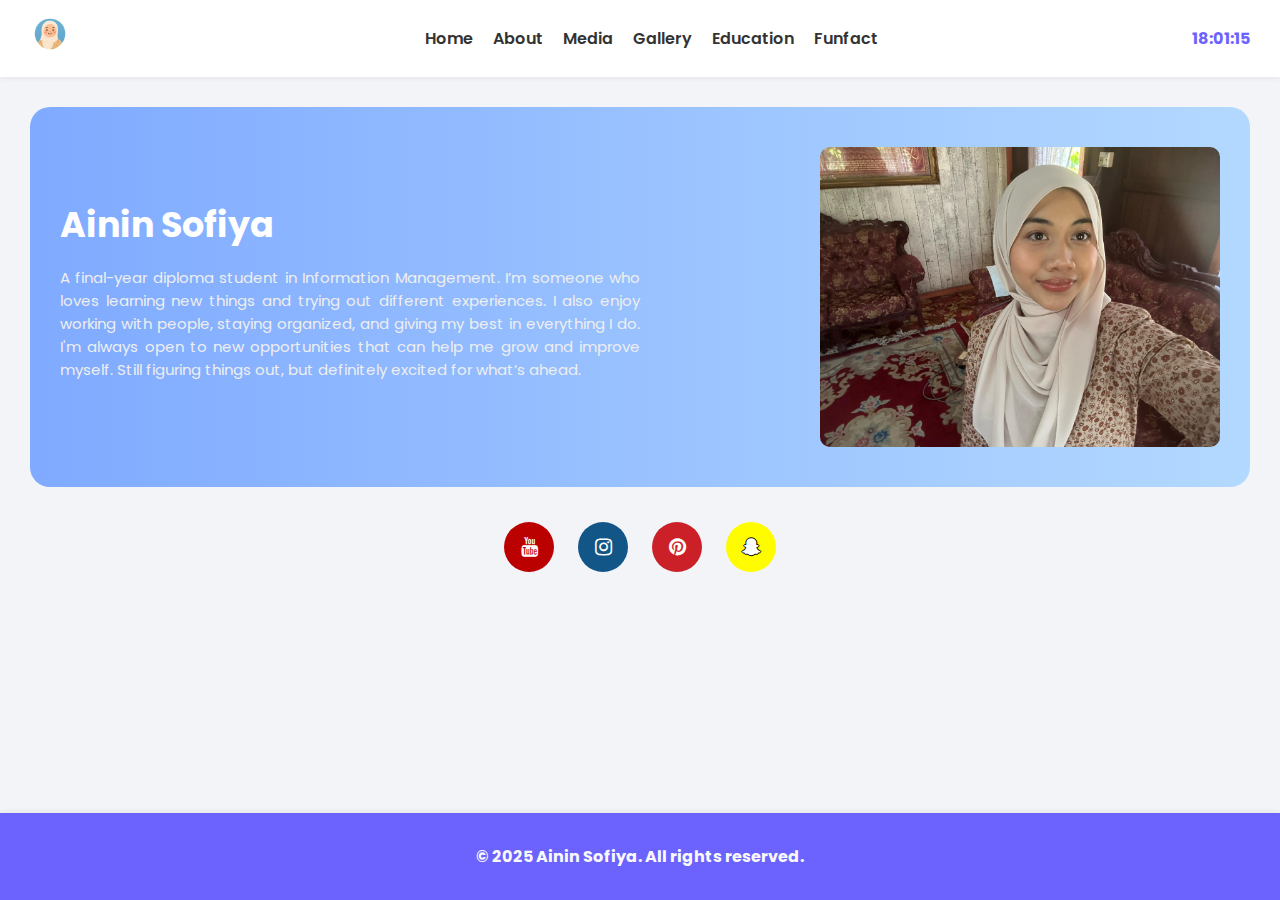
<file: index.html>
<!DOCTYPE html>
<html>
<head>
  <title>About - Ainin Sofiya</title>
  <link href="https://fonts.googleapis.com/css2?family=Poppins:wght@400;600;700&display=swap" rel="stylesheet">
  <link rel="stylesheet" href="https://cdnjs.cloudflare.com/ajax/libs/font-awesome/4.7.0/css/font-awesome.min.css">
  <link rel="stylesheet" type="text/css" href="style.css" />
  <link rel="icon" href="icon.png" type="image/png">
</head>
<body>

  <nav>
    <div class="nav-icon">
      <img src="icon.png" alt="Icon">
    </div>
    <ul>
      <li><a href="index.html">Home</a></li>
      <li><a href="about.html">About</a></li>
      <li><a href="media.html">Media</a></li>
      <li><a href="galleries.html">Gallery</a></li>
      <li><a href="schools.html">Education</a></li>
      <li><a href="funfact.html">Funfact</a></li>
    </ul>
    <div id="clock" style="font-weight:bold; font-size:16px; color:#6c63ff;"></div>
  </nav>

<section class="about-section">
  <section class="hero" id="home">
    <div class="hero-text">
      <h1>Ainin Sofiya</h1>
      <p>A final-year diploma student in Information Management. I’m someone who loves learning new things and trying out different experiences. I also enjoy working with people, staying organized, and giving my best in everything I do. I'm always open to new opportunities that can help me grow and improve myself. Still figuring things out, but definitely excited for what’s ahead.</p>
    </div>
    <img src="Ainin.jpg" alt="Profile picture Ainin" width="400" height="300">
  </section>

  <div class="social-icons">
    <a href="https://youtube.com/@nuraininsofiyazaharuddin?si=wHSYXGav6X7OqTMN" class="fa fa-youtube" target="_blank"></a>
    <a href="https://www.instagram.com/aininyay?igsh=MWVyeGpncmw4cDc5dQ==" class="fa fa-instagram" target="_blank"></a>
    <a href="https://pin.it/35NaW2mIZ" class="fa fa-pinterest" target="_blank"></a>
    <a href="https://www.snapchat.com/add/ainininon?share_id=fdKWDoR3dfs&locale=en-MY" class="fa fa-snapchat-ghost " target="_blank"></a>
  </div>
</section>


<footer>
  <div class="footer-content">
    <p>© 2025 Ainin Sofiya. All rights reserved.
</p>
  </div>
</footer>

<script> 
  function updateClock() {
    const now = new Date();
    let hours = now.getHours().toString().padStart(2, '0');
    let minutes = now.getMinutes().toString().padStart(2, '0');
    let seconds = now.getSeconds().toString().padStart(2, '0');
    document.getElementById('clock').textContent = hours + ":" + minutes + ":" + seconds;
  }
  setInterval(updateClock, 1000);
  updateClock(); 
</script>

<script>
  window.onload = function () {
    alert("Welcome to my space!👋");
  };
</script>

</body>
</html>
</file>
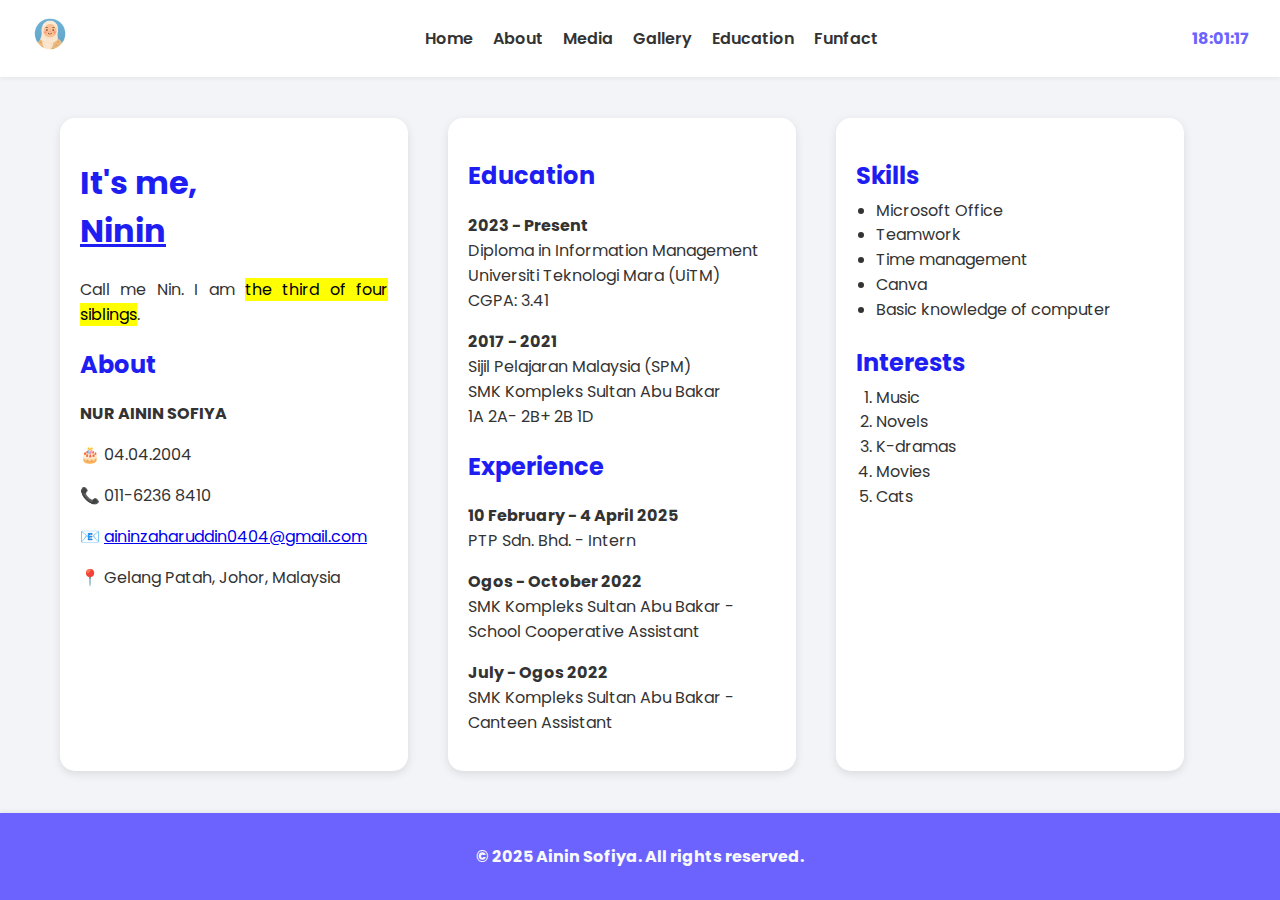
<file: about.html>
<!DOCTYPE html>
<html>
<head>
  <title>About - Ainin Sofiya</title>
  <link href="https://fonts.googleapis.com/css2?family=Poppins:wght@400;600;700&display=swap" rel="stylesheet">
  <link rel="stylesheet" type="text/css" href="style.css" />
  <link rel="icon" href="icon.png" type="image/png">
</head>
<body>

<nav>
  <div class="nav-icon">
    <img src="icon.png" alt="Icon">
  </div>
  <ul>
    <li><a href="index.html">Home</a></li>
    <li><a href="about.html">About</a></li>
    <li><a href="media.html">Media</a></li>
    <li><a href="galleries.html">Gallery</a></li>
    <li><a href="schools.html">Education</a></li>
    <li><a href="funfact.html">Funfact</a></li>
  </ul>
  <div id="clock" style="font-weight:bold; font-size:16px; color:#6c63ff;"></div>
</nav>

<div class="container">
  <div class="left-panel">
    <h1>It's me,<br><u>Ninin</u></h1>
    <div style="text-align:justify;">
      <p>Call me Nin. I am <mark>the third of four siblings</mark>.</p>
    </div>
    <div class="section">
      <h2>About</h2>
      <p><strong>NUR AININ SOFIYA</strong></p>
      <p>🎂 04.04.2004</p>
      <p>📞 011-6236 8410</p>
      <p>📧 <a href="mailto:aininzaharuddin0404@gmail.com">aininzaharuddin0404@gmail.com</a></p>
      <p>📍 Gelang Patah, Johor, Malaysia</p>
    </div>
  </div>

  <div class="middle-panel">
    <h2>Education</h2>
    <p><strong>2023 - Present</strong><br/>Diploma in Information Management<br/>Universiti Teknologi Mara (UiTM) <br/> CGPA: 3.41</p>
    <p><strong>2017 - 2021</strong><br/>Sijil Pelajaran Malaysia (SPM)<br/>SMK Kompleks Sultan Abu Bakar <br/> 1A 2A- 2B+ 2B 1D</p>

    <div class="section">
      <h2>Experience</h2>
      <p><strong>10 February - 4 April 2025</strong><br/>PTP Sdn. Bhd. - Intern</p>
      <p><strong>Ogos - October 2022</strong><br/>SMK Kompleks Sultan Abu Bakar - School Cooperative Assistant</p>
      <p><strong>July - Ogos 2022</strong><br/>SMK Kompleks Sultan Abu Bakar - Canteen Assistant</p>
    </div>
  </div>

  <div class="right-panel">
    <h2>Skills</h2>
    <ul>
      <li>Microsoft Office</li>
      <li>Teamwork</li>
      <li>Time management</li>
      <li>Canva</li>
      <li>Basic knowledge of computer</li>
    </ul>

    <h2>Interests</h2>
    <ol class="interest-list">
      <li>Music</li>
      <li>Novels</li>
      <li>K-dramas</li>
      <li>Movies</li>
      <li>Cats</li>
    </ol>
  </div>
</div>

<footer>
  <div class="footer-content">
    <p>© 2025 Ainin Sofiya. All rights reserved.
</p>
  </div>
</footer>

<script> 
  function updateClock() {
    const now = new Date();
    let hours = now.getHours().toString().padStart(2, '0');
    let minutes = now.getMinutes().toString().padStart(2, '0');
    let seconds = now.getSeconds().toString().padStart(2, '0');
    document.getElementById('clock').textContent = hours + ":" + minutes + ":" + seconds;
  }
  setInterval(updateClock, 1000);
  updateClock(); 
</script>

</body>
</html>
</file>
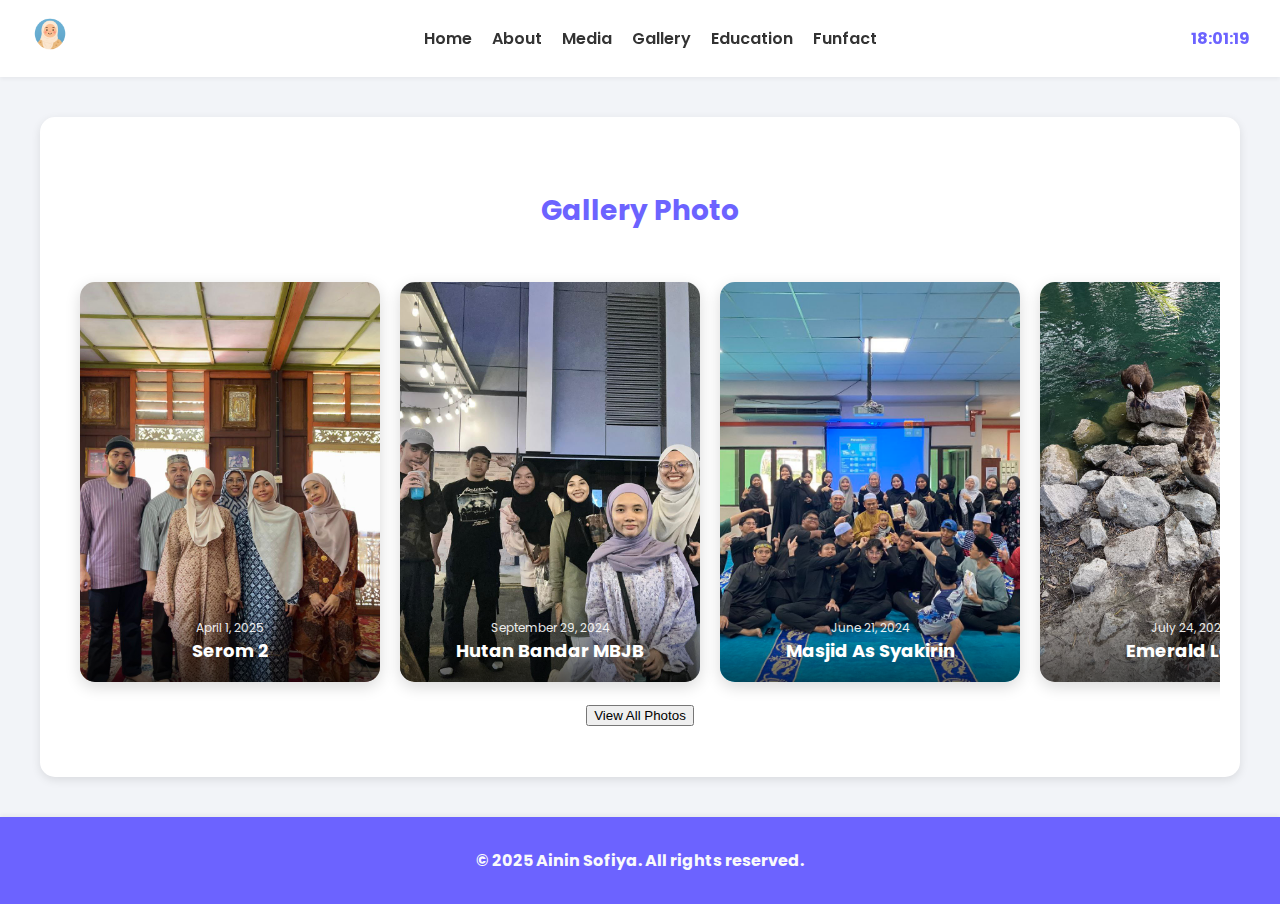
<file: galleries.html>
<!DOCTYPE html>
<html>
<head>
  <title>Gallery - Ainin Sofiya</title>
  <link href="https://fonts.googleapis.com/css2?family=Poppins:wght@400;600;700&display=swap" rel="stylesheet">
  <link rel="stylesheet" type="text/css" href="style.css" />
  <link rel="icon" href="icon.png" type="image/png">
</head>
<body>

<nav>
  <div class="nav-icon">
    <img src="icon.png" alt="Icon">
  </div>
  <ul>
    <li><a href="index.html">Home</a></li>
    <li><a href="about.html">About</a></li>
    <li><a href="media.html">Media</a></li>
    <li><a href="galleries.html">Gallery</a></li>
    <li><a href="schools.html">Education</a></li>
    <li><a href="funfact.html">Funfact</a></li>
  </ul>
  <div id="clock" style="font-weight:bold; font-size:16px; color:#6c63ff;"></div>
</nav>

<section id="gallery" class="gallery-section">
  <h2 class="gallery-title">Gallery Photo</h2>
  <div class="gallery-container-wrapper">
    <div class="gallery-container">
      <div class="card">
        <img src="gambar1.jpg" alt="Family Raya 2025 photo" />
        <div class="card-text">
          <span>April 1, 2025</span>
          <h3>Serom 2</h3>
        </div>
      </div>
      <div class="card">
        <img src="gambar4.jpg" alt="SMK friends outing" />
        <div class="card-text">
          <span>September 29, 2024</span>
          <h3>Hutan Bandar MBJB</h3>
        </div>
      </div>
      <div class="card">
        <img src="gambar6.jpg" alt="Just a duck chilling on a rock" />
        <div class="card-text">
          <span>June 21, 2024</span>
          <h3>Masjid As Syakirin</h3>
        </div>
      </div>
      <div class="card">
        <img src="gambar5.jpg" alt="KOR Al-Quran program at the mosque" />
        <div class="card-text">
          <span>July 24, 2024</span>
          <h3>Emerald Lake</h3>
        </div>
      </div>
      <div class="card">
        <img src="gambar3.jpg" alt="Kitten striking a pose" />
        <div class="card-text">
          <span>February 2, 2025</span>
          <h3>Gelang Patah</h3>
        </div>
      </div>
      <div class="card">
        <img src="gambar7.jpg" alt="My cat sleeps" />
        <div class="card-text">
          <span>May 14, 2024</span>
          <h3>Gelang Patah</h3>
        </div>
      </div>
    </div>
  </div>
  <button class="view-all-btn" onclick="window.location.href='gallery.html'">View All Photos</button>
</section>

<footer>
  <div class="footer-content">
    <p>© 2025 Ainin Sofiya. All rights reserved.
</p>
  </div>
</footer>

<script> 
  function updateClock() {
    const now = new Date();
    let hours = now.getHours().toString().padStart(2, '0');
    let minutes = now.getMinutes().toString().padStart(2, '0');
    let seconds = now.getSeconds().toString().padStart(2, '0');
    document.getElementById('clock').textContent = hours + ":" + minutes + ":" + seconds;
  }
  setInterval(updateClock, 1000);
  updateClock(); // Run immediately
</script>

</body>
</html>
</file>
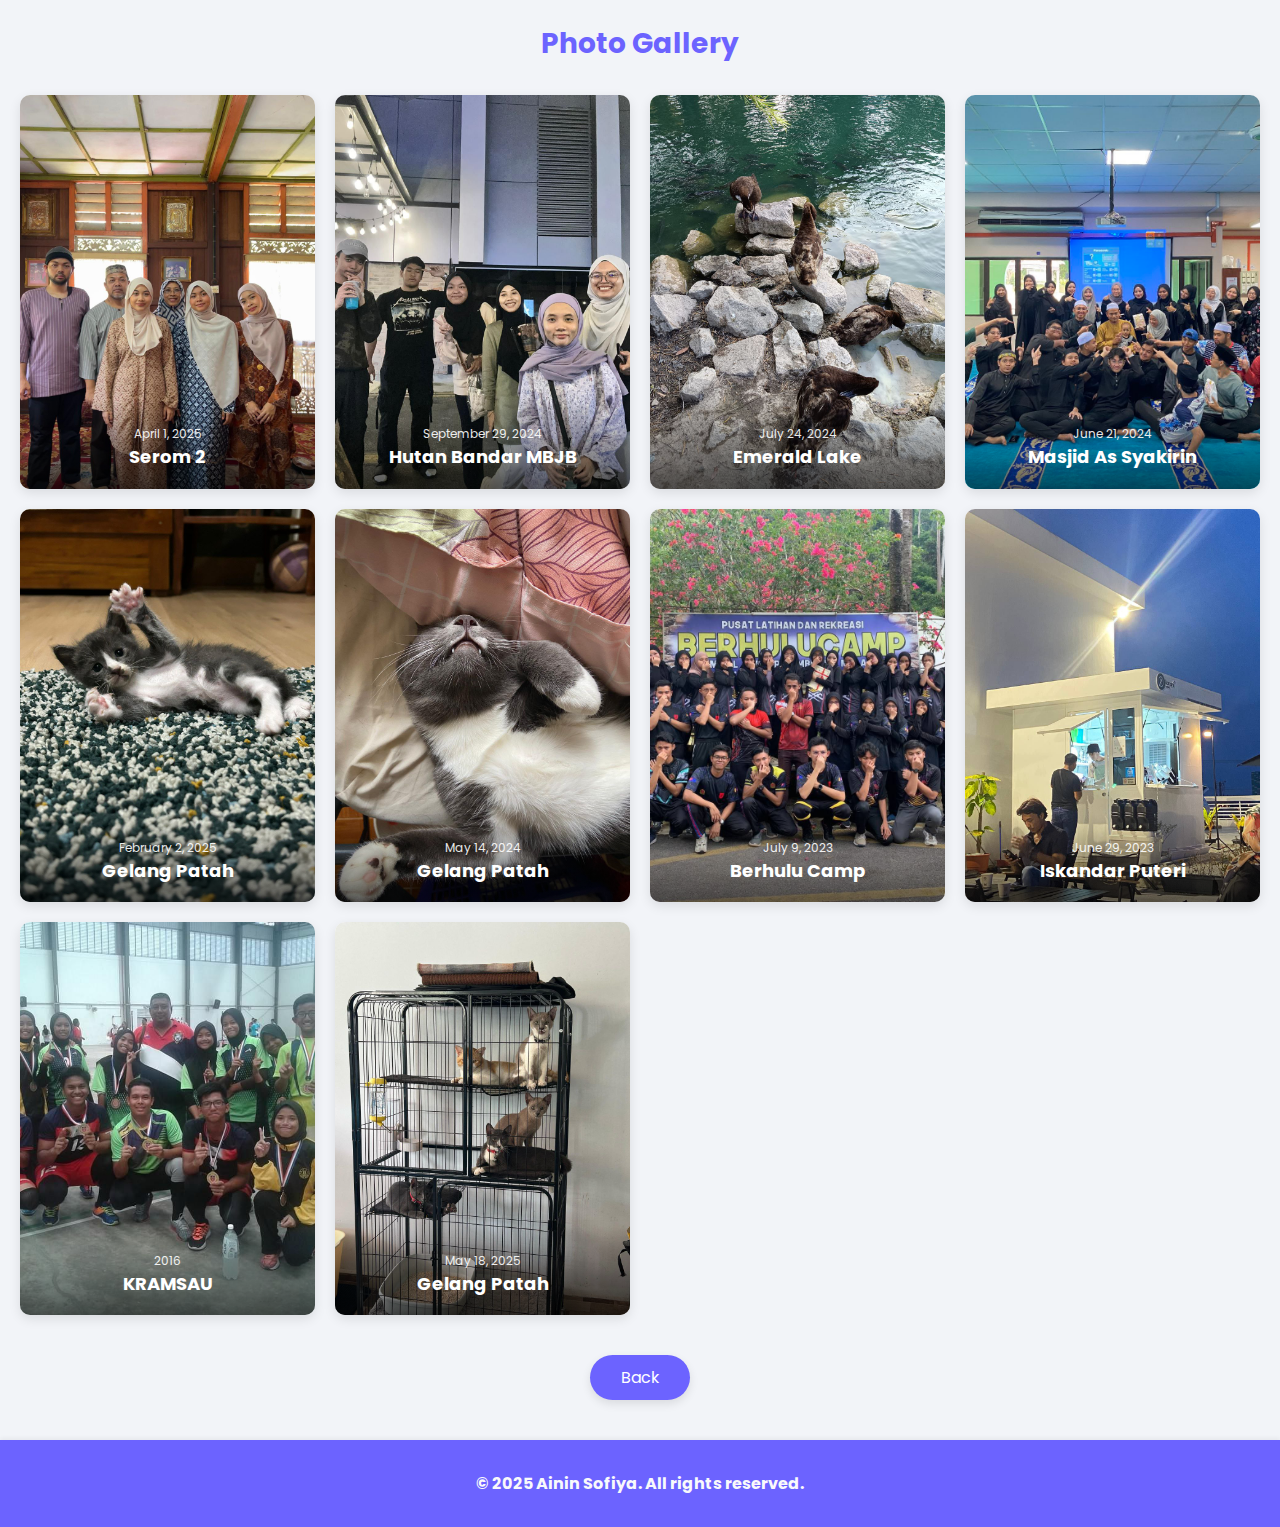
<file: gallery.html>
<!DOCTYPE html>
<html>
<head>
  <title>Gallery Page</title>
  <link href="https://fonts.googleapis.com/css2?family=Poppins:wght@400;600&display=swap" rel="stylesheet">
  <link rel="icon" href="icon.png" type="image/png">
  <link rel="stylesheet" type="text/css" href="style.css" />
</head>
<body>

<h2 class="gallery-title">Photo Gallery</h2>

<div class="gallery-grid">
  <div class="gallery-item">
    <img src="gambar1.jpg" alt="Family Raya 2025 photo" onclick="openModal(this)">
    <div class="card-text">
        <span>April 1, 2025</span>
        <h3>Serom 2</h3>
    </div>
  </div>
  <div class="gallery-item">
    <img src="gambar4.jpg" alt="SMK friends outing" onclick="openModal(this)">
    <div class="card-text">
        <span>September 29, 2024</span>
        <h3>Hutan Bandar MBJB</h3>
    </div>
  </div>
  <div class="gallery-item">
    <img src="gambar5.jpg" alt="Just a duck chilling on a rock" onclick="openModal(this)">
    <div class="card-text">
        <span>July 24, 2024</span>
        <h3>Emerald Lake</h3>
    </div>
  </div>
  <div class="gallery-item">
    <img src="gambar6.jpg" alt="KOR Al-Quran program at the mosque" onclick="openModal(this)">
    <div class="card-text">
        <span>June 21, 2024</span>
        <h3>Masjid As Syakirin</h3>
    </div>
  </div>
  <div class="gallery-item">
    <img src="gambar3.jpg" alt="Kitten striking a pose" onclick="openModal(this)">
    <div class="card-text">
        <span>February 2, 2025</span>
        <h3>Gelang Patah</h3>
    </div>
  </div>
  <div class="gallery-item">
    <img src="gambar7.jpg" alt="My cat sleeps" onclick="openModal(this)">
    <div class="card-text">
        <span>May 14, 2024</span>
        <h3>Gelang Patah</h3>
    </div>
  </div>
  <div class="gallery-item">
    <img src="gambar12.jpg" alt="Camping adventure with Kompeni Alpha " onclick="openModal(this)">
    <div class="card-text">
        <span>July 9, 2023</span>
        <h3>Berhulu Camp</h3>
    </div>
  </div>
  <div class="gallery-item">
    <img src="gambar13.jpg" alt="Chilling on the rooftop with coffee" onclick="openModal(this)">
    <div class="card-text">
        <span>June 29, 2023</span>
        <h3>Iskandar Puteri</h3>
    </div>
  </div>
  <div class="gallery-item">
    <img src="gambar14.jpg" alt="Handball MSSJ 2016" onclick="openModal(this)">
    <div class="card-text">
         <span>2016</span>
         <h3>KRAMSAU</h3>
    </div>
  </div>
  <div class="gallery-item">
    <img src="gambar15.jpg" alt="My cat in the cage" onclick="openModal(this)">
    <div class="card-text">
        <span>May 18, 2025</span>
        <h3>Gelang Patah</h3>
    </div>
  </div>
</div>

<div id="myModal" class="modal">
  <span class="close" onclick="closeModal()">&times;</span>
  <img class="modal-content" id="imgModal">
</div>

<a href="galleries.html" class="back-btn">Back</a>

<footer>
  <div class="footer-content">
    <p>© 2025 Ainin Sofiya. All rights reserved.
</p>
  </div>
</footer>

<script>
function openModal(imgElement) {
  var modal = document.getElementById("myModal");
  var modalImg = document.getElementById("imgModal");

  modal.style.display = "block";
  modalImg.src = imgElement.src;
}

function closeModal() {
  document.getElementById("myModal").style.display = "none";
}
</script>

</body>
</html>
</file>
<file: style.css>
* {
  box-sizing: border-box;
}

html, body {
  height: 100%;
  margin: 0;
  padding: 0;
  scroll-behavior: smooth;
}

body {
  font-family: 'Poppins', sans-serif;
  background: #f2f4f8;
  color: #333;
  display: flex;
  flex-direction: column;
  min-height: 100vh;
}

nav {
  display: flex;
  justify-content: space-between;
  align-items: center;
  background: white;
  padding: 15px 30px;
  box-shadow: 0 2px 4px rgba(0,0,0,0.05);
  position: sticky;
  top: 0;
  z-index: 999;
}

nav ul {
  list-style: none;
  display: flex;
  gap: 20px;
  margin: 0;
}

nav ul li a {
  text-decoration: none;
  color: #333;
  font-weight: 600;
}

nav ul li a:hover {
  color: #6c63ff;
  text-decoration: underline;
}

.nav-icon img {
  width: 40px;
  height: 40px;
}

section, .container {
  scroll-margin-top: 80px;
}

.hero {
  display: flex;
  align-items: center;
  justify-content: space-between;
  background: linear-gradient(to right, #7faaff, #b3d9ff);
  padding: 40px 30px;
  border-radius: 20px;
  margin: 30px;
}

.hero-text {
  max-width: 50%;
}

.hero-text h1 {
  margin: 0;
  font-size: 35px;
  color: #fff;
}

.hero-text p {
  font-size: 15px;
  text-align: justify;
  color: #eee;
}

.hero-text a {
  color: white;
  background: #333;
  padding: 10px 15px;
  border-radius: 20px;
  display: inline-block;
  margin-top: 10px;
  text-decoration: none;
  transition: background-color 0.3s ease;
}

.hero-text a:hover,
.hero-text a:focus {
  background: #6c63ff;
  outline: none;
}

.hero img {
  max-width: 40%;
  border-radius: 10px;
}

footer {
  display: flex;
  justify-content: center;
  align-items: center;
  background: #6c63ff;
  padding: 15px 30px;
  box-shadow: 0 -2px 4px rgba(0,0,0,0.05);
  color: #f9f9fb;
  margin-top: auto;
}

.footer-content {
  display: flex;
  align-items: center;
  justify-content: center;
  gap: 30px;
  font-weight: 700;
}

.fa {
  display: inline-block;
  text-align: center;
  text-decoration: none;
  margin: 5px 2px;
  font-size: 20px;
  padding: 15px;
  width: 50px;
  height: 50px;
  line-height: 20px;
  border-radius: 50%;
}

.fa:hover {
  opacity: 0.7;
}

.fa-youtube {
  background: #bb0000;
  color: white;
}

.fa-instagram {
  background: #125688;
  color: white;
}

.fa-pinterest {
  background: #cb2027;
  color: white;
}

.fa-snapchat-ghost {
  background: #fffc00;
  color: white;
  text-shadow: -1px 0 black, 0 1px black, 1px 0 black, 0 -1px black;
}

.about-section {
  display: flex;
  flex-direction: column;
  align-items: center;
}

.social-icons {
  display: flex;
  justify-content: center;
  gap: 20px;
}

.container {
  max-width: 1200px;
  margin: auto;
  padding: 40px 20px;
  display: flex;
  gap: 40px;
}

.left-panel, .middle-panel, .right-panel {
  background: white;
  padding: 20px;
  border-radius: 15px;
  box-shadow: 0 3px 10px rgba(0,0,0,0.1);
  width: 30%;
}

.right-panel {
  display: flex;
  flex-direction: column;
}

h1, h2 {
  color: #1e1ef2;
}

.right-panel h2 {
  margin-bottom: 8px;
}

.right-panel ul,
.right-panel ol.interest-list {
  margin: 0;
  padding-left: 20px;
}

.right-panel ul li,
.right-panel ol.interest-list li {
  margin-bottom: 4px;
  line-height: 1.3;
}

.gallery-section {
  padding: 50px 20px;
  background: #fff;
  text-align: center;
  border-radius: 15px;
  max-width: 1200px;
  margin: 40px auto;
  box-shadow: 0 3px 10px rgba(0,0,0,0.1);
}

.gallery-title {
  font-size: 28px;
  font-weight: 700;
  color: #6c63ff;
  margin-bottom: 30px;
  text-align: center; 
}

.gallery-container-wrapper {
  overflow: hidden;
  width: 100%;
}

.gallery-container {
  display: flex;
  gap: 20px;
  padding: 20px;
  animation: scroll-left 30s linear infinite;
}

.gallery-item {
  position: relative;
  overflow: hidden;
}

.gallery-item img {
  width: 100%;
  height: 100%;
  object-fit: cover;
  display: block;
}

@keyframes scroll-left {
  0% { transform: translateX(0); }
  100% { transform: translateX(-100%); }
}

.card {
  flex: 0 0 auto;
  width: 300px;
  border-radius: 15px;
  position: relative;
  overflow: hidden;
  box-shadow: 0 5px 15px rgba(0,0,0,0.15);
}

.card img {
  width: 100%;
  height: 100%;
  object-fit: cover;
  display: block;
}

.card-text {
  position: absolute;
  bottom: 0;
  left: 0;
  padding: 20px;
  background: linear-gradient(to top, rgba(0,0,0,0.6), transparent);
  color: white;
  width: 100%;
}

.card-text h3 {
  margin: 0;
  font-size: 18px;
  line-height: 1.3;
}

.card-text span {
  font-size: 12px;
  opacity: 0.9;
}

.section-title {
  font-size: 25px;
  font-weight: 700;
  color: #1e1ef2;
  margin-top: 50px;
  margin-bottom: 10px;
  text-align: center;
}

.section-subtitle {
  text-align: center;
  font-size: 16px;
  margin-bottom: 30px;
  color: #333;
}

.school-table {
  width: 100%;
  max-width: 1200px;      
  margin: 30px auto;
  padding-left: 20px;      
  padding-right: 20px;     
  border-collapse: collapse;
  text-align: center;
  box-sizing: border-box;  
}

.school-box {
  border: 2px solid #fdfdfe;
  padding: 0;
  box-shadow: 0 0 10px rgba(0,0,0,0.1);
  overflow: hidden;
  border-radius: 20px;
}

.school-title {
  font-weight: 600;
  padding: 10px;
  background-color: #6c63ff;
  border-bottom: 2px solid #6c63ff;
  color: #fffefe;
  border-top-left-radius: 20px;
  border-top-right-radius: 20px;
}

.school-img {
  width: 100%;
  height: 250px;
  display: block;
}

.gallery-grid {
  display: grid;
  grid-template-columns: repeat(auto-fit, minmax(250px, 1fr));
  gap: 20px;
  padding: 0 20px;
}

.gallery-item {
  background-color: white;
  border-radius: 10px;
  overflow: hidden;
  box-shadow: 0 4px 12px rgba(0, 0, 0, 0.1);
  text-align: center;
  cursor: pointer;
}

.gallery-item img {
  width: 100%;
  height: 100%;
  object-fit: cover;
  display: block;
  transition: transform 0.3s ease, opacity 0.3s ease;
}

.gallery-item img:hover {
  transform: scale(1.1);
  opacity: 0.8;
}

.back-btn {
  display: block;
  margin: 40px auto; 
  padding: 10px 24px;
  background-color: #6c63ff;
  color: white;
  border: none;
  border-radius: 25px;
  font-size: 16px;
  cursor: pointer;
  text-decoration: none;
  text-align: center;
  width: 100px;
  box-shadow: 0 4px 10px rgba(0,0,0,0.1); 
}

.back-btn:hover {
  background-color: #dff232;
}

.modal {
  display: none;
  position: fixed;
  z-index: 999;
  padding-top: 80px;
  left: 0;
  top: 0;
  width: 100%;
  height: 100%;
  overflow: auto;
  background-color: rgba(0,0,0,0.9);
}

.modal-content {
  margin: auto;
  display: block;
  max-width: 80%;
  max-height: 80%;
}

@keyframes zoom {
  from {transform: scale(0)} 
  to {transform: scale(1)}
}

.close {
  position: absolute;
  top: 30px;
  right: 50px;
  color: #fff;
  font-size: 40px;
  font-weight: bold;
  transition: 0.3s;
  cursor: pointer;
}

.close:hover {
  color: #bbb;
}

@media (max-width: 768px) {
  .hero {
    flex-direction: column;
    text-align: center;
  }

  .hero-text, .hero img {
    max-width: 100%;
  }

  .container {
    flex-direction: column;
  }
}
</file>
